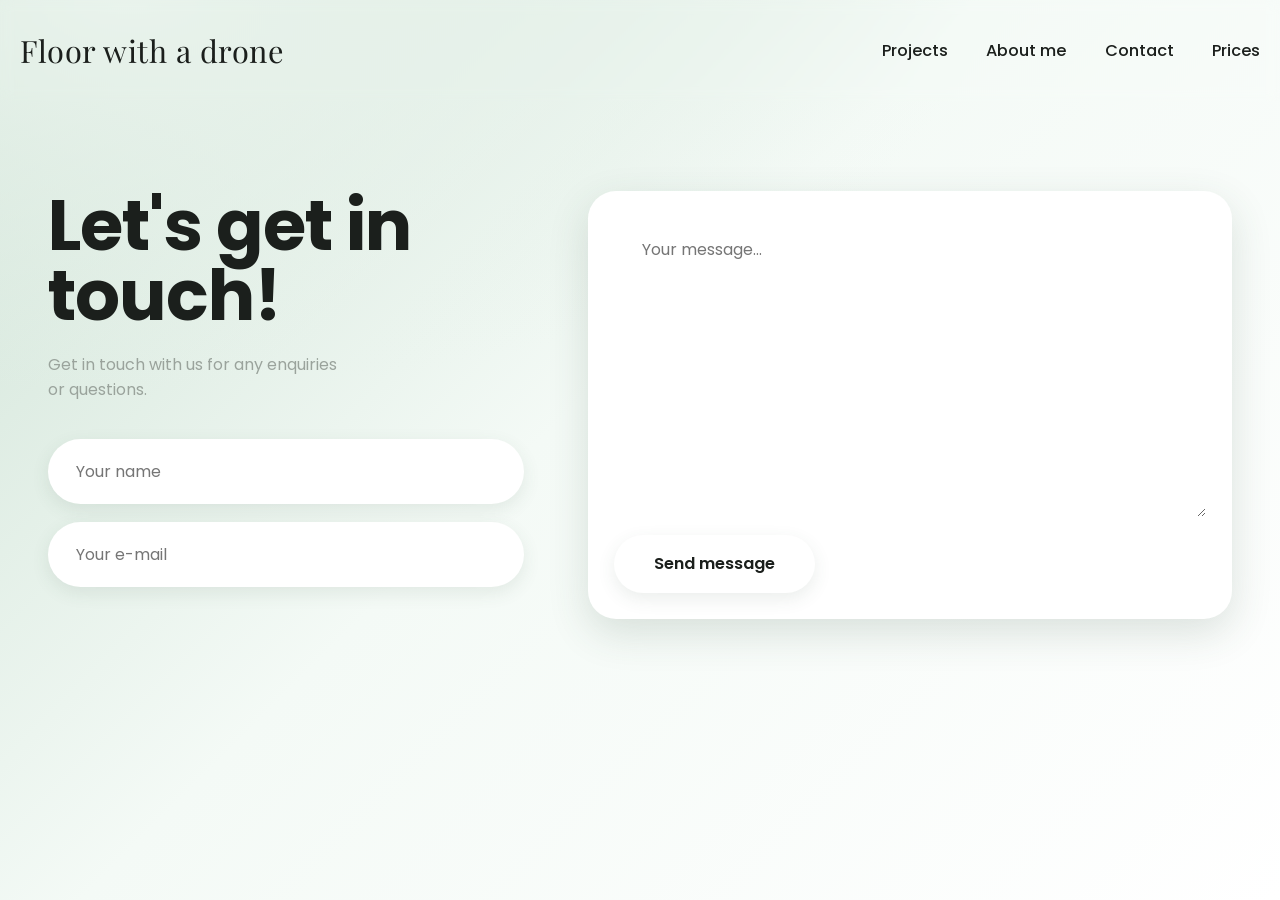
<file: contact.html>
<!DOCTYPE html>
<html lang="nl">
<head>
  <meta charset="UTF-8" />
  <meta name="viewport" content="width=device-width, initial-scale=1.0" />
  <title>Contact — Floor with a drone</title>
  <meta name="description" content="Neem contact op met Floor with a drone voor vragen of een boeking." />

  <link rel="preconnect" href="https://fonts.googleapis.com" />
  <link rel="preconnect" href="https://fonts.gstatic.com" crossorigin />
  <link href="https://fonts.googleapis.com/css2?family=Caveat:wght@500;600&family=Playfair+Display:wght@500;600&family=Poppins:wght@400;500;600;700&display=swap" rel="stylesheet" />

  <link rel="stylesheet" href="styles.css" />
</head>
<body>

  <!-- ============ HEADER ============ -->
  <header class="site-header">
    <div class="wrap nav">
      <a href="index.html" class="logo">Floor with a drone</a>
      <button class="nav-toggle" aria-label="Menu"><span></span><span></span><span></span></button>
      <ul class="nav-links">
        <li><a href="index.html#projects">Projects</a></li>
        <li><a href="index.html#about">About me</a></li>
        <li><a href="contact.html">Contact</a></li>
        <li><a href="index.html#prices">Prices</a></li>
      </ul>
    </div>
  </header>

  <!-- ============ CONTACT ============ -->
  <section class="contact">
    <div class="wrap">
      <div class="reveal">
        <h1>Let's get in touch!</h1>
        <p class="lead">Get in touch with us for any enquiries or questions.</p>
        <input class="field" type="text" placeholder="Your name" aria-label="Naam" />
        <input class="field" type="email" placeholder="Your e-mail" aria-label="E-mail" />
      </div>

      <div class="message-card reveal">
        <textarea class="field" placeholder="Your message..." aria-label="Bericht"></textarea>
        <a class="btn" href="mailto:Pasmanfloor@gmail.com">Send message</a>
      </div>
    </div>
  </section>

  <script src="script.js"></script>
</body>
</html>
</file>
<file: styles.css>
/* =========================================================
   Floor with a drone — stylesheet
   Kleuren, fonts en layout. Eén bestand voor de hele site.
   ========================================================= */

:root {
  --ink: #1b1f1c;
  --muted: #9aa39c;
  --muted-dark: #5d6962;
  --sage: #9cbfa9;
  --sage-deep: #8eb39d;
  --mint-1: #cfe3d6;
  --mint-2: #e9f3ec;
  --mint-3: #f4faf6;
  --white: #ffffff;
  --shadow-sm: 0 6px 18px rgba(60, 90, 70, 0.10);
  --shadow-md: 0 14px 40px rgba(50, 80, 62, 0.16);
  --radius: 22px;
  --max: 1240px;
  --font-display: "Poppins", system-ui, sans-serif;
  --font-serif: "Playfair Display", Georgia, serif;
  --font-hand: "Caveat", cursive;
}

* { box-sizing: border-box; margin: 0; padding: 0; }

html { scroll-behavior: smooth; }

body {
  font-family: var(--font-display);
  color: var(--ink);
  line-height: 1.6;
  overflow-x: hidden;
  background:
    radial-gradient(120% 80% at 10% 0%, var(--mint-2) 0%, transparent 55%),
    linear-gradient(135deg, var(--mint-1) 0%, var(--mint-3) 45%, var(--white) 100%);
  background-attachment: fixed;
  min-height: 100vh;
}

img { display: block; max-width: 100%; }

a { color: inherit; text-decoration: none; }

.wrap {
  width: 100%;
  max-width: var(--max);
  margin: 0 auto;
  padding: 0 28px;
}

/* ---------- Header / nav ---------- */
.site-header {
  position: sticky;
  top: 0;
  z-index: 50;
  backdrop-filter: blur(6px);
}
.nav {
  display: flex;
  align-items: center;
  justify-content: space-between;
  padding: 26px 0;
}
.logo {
  font-family: var(--font-serif);
  font-size: clamp(1.5rem, 2.4vw, 2rem);
  letter-spacing: 0.5px;
  white-space: nowrap;
}
.nav-links {
  display: flex;
  gap: clamp(22px, 3vw, 44px);
  list-style: none;
  font-weight: 500;
  font-size: 1.02rem;
}
.nav-links a {
  position: relative;
  padding: 4px 0;
  transition: color 0.2s ease;
}
.nav-links a::after {
  content: "";
  position: absolute;
  left: 0; bottom: -2px;
  width: 0; height: 2px;
  background: var(--ink);
  transition: width 0.25s ease;
}
.nav-links a:hover::after { width: 100%; }

.nav-toggle {
  display: none;
  flex-direction: column;
  gap: 5px;
  background: none;
  border: 0;
  cursor: pointer;
  padding: 6px;
}
.nav-toggle span {
  width: 26px; height: 2px;
  background: var(--ink);
  transition: 0.3s;
}

/* ---------- Hero ---------- */
.hero {
  text-align: center;
  padding: clamp(40px, 7vw, 80px) 0 clamp(30px, 4vw, 50px);
}
.hero h1 {
  font-weight: 700;
  font-size: clamp(2.3rem, 5.4vw, 4rem);
  line-height: 1.08;
  letter-spacing: -0.5px;
  max-width: 16ch;
  margin: 0 auto;
}
.hero p {
  color: var(--muted);
  max-width: 46ch;
  margin: 22px auto 0;
  font-size: 1.05rem;
}

/* Buttons */
.btn {
  display: inline-flex;
  align-items: center;
  gap: 12px;
  font-weight: 600;
  font-size: 1.02rem;
  background: var(--white);
  color: var(--ink);
  border: 0;
  padding: 16px 40px;
  border-radius: 999px;
  box-shadow: var(--shadow-sm);
  cursor: pointer;
  transition: transform 0.2s ease, box-shadow 0.2s ease;
}
.btn:hover { transform: translateY(-3px); box-shadow: var(--shadow-md); }
.btn-arrow .arrow {
  display: inline-grid;
  place-items: center;
  width: 30px; height: 30px;
  border-radius: 50%;
  background: var(--sage);
  color: var(--white);
}
.hero .btn { margin-top: 34px; }

/* ---------- Gallery (peeking images) ---------- */
.gallery {
  position: relative;
  height: clamp(260px, 34vw, 380px);
  display: flex;
  justify-content: center;
  align-items: center;
  margin: 10px 0 0;
}
.gallery .photo {
  border-radius: var(--radius);
  object-fit: cover;
  box-shadow: var(--shadow-sm);
}
.gallery .center {
  width: clamp(320px, 40vw, 480px);
  height: 100%;
  z-index: 2;
}
.gallery .side {
  position: absolute;
  top: 50%;
  transform: translateY(-50%);
  width: clamp(220px, 22vw, 300px);
  height: clamp(190px, 22vw, 250px);
  z-index: 1;
}
.gallery .side.left  { left: -70px; }
.gallery .side.right { right: -70px; }

/* ---------- Arch section ---------- */
.arch-section { padding-top: clamp(50px, 7vw, 90px); }
.arch {
  background: var(--sage);
  border-radius: 50% 50% 0 0 / 26% 26% 0 0;
  padding: clamp(70px, 9vw, 130px) 0 clamp(50px, 7vw, 90px);
  position: relative;
}
.arch .wrap {
  display: grid;
  grid-template-columns: 1fr 1fr;
  gap: clamp(30px, 5vw, 70px);
  align-items: center;
}
.arch h2 {
  font-weight: 700;
  font-size: clamp(2rem, 4vw, 3.1rem);
  line-height: 1.1;
  letter-spacing: -0.5px;
  max-width: 9ch;
}
.arch p {
  margin: 22px 0 30px;
  max-width: 42ch;
  color: var(--ink);
}
.arch .photo {
  width: 100%;
  height: clamp(260px, 32vw, 380px);
  object-fit: cover;
  border-radius: var(--radius);
  box-shadow: var(--shadow-md);
}
.btn.ghost {
  background: rgba(255, 255, 255, 0.55);
  padding: 10px 12px 10px 26px;
}

/* ---------- Who am I ---------- */
.about {
  padding: clamp(60px, 9vw, 120px) 0;
}
.about .wrap {
  display: grid;
  grid-template-columns: 0.9fr 1.1fr;
  gap: clamp(30px, 6vw, 80px);
  align-items: center;
}
.about-photo {
  position: relative;
  display: grid;
  place-items: center;
  padding: 30px;
}
.about-photo::before {
  content: "";
  position: absolute;
  inset: 0;
  border-radius: 50%;
  background: radial-gradient(circle at 50% 45%, rgba(140, 190, 158, 0.85) 0%, rgba(190, 222, 200, 0.35) 45%, transparent 72%);
  z-index: 0;
}
.about-photo img {
  position: relative;
  z-index: 1;
  width: clamp(240px, 26vw, 330px);
  height: clamp(300px, 32vw, 410px);
  object-fit: contain;
}
.about-photo .label {
  position: absolute;
  top: 8px; right: 6%;
  z-index: 2;
  font-family: var(--font-hand);
  font-size: 1.7rem;
  display: flex;
  align-items: center;
  gap: 6px;
}
.about-photo .label svg { width: 42px; height: 32px; }
.about h2 {
  font-weight: 700;
  font-size: clamp(2rem, 4vw, 3.1rem);
  letter-spacing: -0.5px;
}
.about p { margin-top: 20px; max-width: 46ch; color: var(--muted-dark); }

/* ---------- How to book ---------- */
.book {
  position: relative;
  color: var(--white);
  padding: clamp(70px, 9vw, 120px) 0 clamp(90px, 11vw, 150px);
  background-size: cover;
  background-position: center;
  background-image:
    linear-gradient(180deg, rgba(30, 60, 55, 0.35) 0%, rgba(30, 60, 55, 0.45) 100%),
    url("images/book-bg.jpg");
}
.book h2 {
  text-align: center;
  font-weight: 700;
  font-size: clamp(2rem, 4.4vw, 3.2rem);
  margin-bottom: clamp(40px, 5vw, 60px);
  text-shadow: 0 2px 18px rgba(0, 0, 0, 0.25);
}
.steps {
  display: grid;
  grid-template-columns: repeat(3, 1fr);
  gap: 22px;
}
.step {
  background: rgba(255, 255, 255, 0.92);
  color: var(--ink);
  border-radius: var(--radius);
  padding: 30px 26px;
  text-align: center;
  box-shadow: var(--shadow-md);
}
.step .num {
  color: var(--muted);
  font-weight: 600;
  font-size: 1.05rem;
}
.step h3 { font-size: 1.4rem; font-weight: 700; margin: 4px 0 12px; }
.step p { color: var(--muted-dark); font-size: 0.96rem; }

/* ---------- Footer ---------- */
.site-footer {
  background: var(--mint-3);
  padding: clamp(40px, 5vw, 60px) 0;
  border-top: 1px solid rgba(140, 180, 158, 0.25);
}
.site-footer .wrap {
  display: grid;
  grid-template-columns: 1fr 1fr 1.4fr;
  gap: 30px;
  align-items: start;
}
.site-footer h4 {
  font-weight: 500;
  color: var(--muted);
  margin-bottom: 16px;
  font-size: 0.98rem;
}
.site-footer ul { list-style: none; display: grid; gap: 10px; font-weight: 600; }
.site-footer .social li { display: flex; align-items: center; gap: 10px; }
.site-footer .email {
  font-size: clamp(1.3rem, 2.6vw, 2.1rem);
  font-weight: 600;
  word-break: break-word;
}

/* ---------- Contact page ---------- */
.contact {
  padding: clamp(50px, 7vw, 90px) 0 clamp(80px, 10vw, 130px);
}
.contact .wrap {
  display: grid;
  grid-template-columns: 0.85fr 1.15fr;
  gap: clamp(30px, 5vw, 70px);
  align-items: start;
}
.contact h1 {
  font-weight: 700;
  font-size: clamp(2.6rem, 6vw, 4.4rem);
  line-height: 1.0;
  letter-spacing: -1px;
}
.contact .lead { color: var(--muted); margin: 20px 0 36px; max-width: 30ch; }
.field {
  width: 100%;
  font-family: inherit;
  font-size: 1rem;
  background: var(--white);
  border: 0;
  border-radius: 999px;
  padding: 20px 28px;
  margin-bottom: 18px;
  box-shadow: var(--shadow-sm);
  outline: none;
}
.field:focus { box-shadow: var(--shadow-md); }
.message-card {
  background: var(--white);
  border-radius: 28px;
  box-shadow: var(--shadow-md);
  padding: 26px;
  display: flex;
  flex-direction: column;
  gap: 18px;
}
textarea.field {
  border-radius: 18px;
  min-height: 300px;
  resize: vertical;
  margin: 0;
  box-shadow: none;
}
textarea.field:focus { box-shadow: none; }
.message-card .btn { align-self: flex-start; }

/* ---------- Scroll reveal ---------- */
.reveal {
  opacity: 0;
  transform: translateY(26px);
  transition: opacity 0.7s ease, transform 0.7s ease;
}
.reveal.in { opacity: 1; transform: none; }

/* ---------- Responsive ---------- */
@media (max-width: 860px) {
  .nav-toggle { display: flex; }
  .nav-links {
    position: absolute;
    top: 100%; right: 16px;
    flex-direction: column;
    gap: 18px;
    background: var(--white);
    padding: 22px 30px;
    border-radius: 18px;
    box-shadow: var(--shadow-md);
    display: none;
  }
  .nav-links.open { display: flex; }

  .gallery .side { display: none; }
  .gallery .center { width: min(90vw, 480px); }

  .arch .wrap,
  .about .wrap,
  .contact .wrap { grid-template-columns: 1fr; }
  .arch h2, .about h2 { max-width: none; }
  .about-photo { order: -1; }

  .steps { grid-template-columns: 1fr; }

  .site-footer .wrap { grid-template-columns: 1fr 1fr; }
  .site-footer .email-col { grid-column: 1 / -1; }
}

@media (max-width: 480px) {
  .wrap { padding: 0 20px; }
  .site-footer .wrap { grid-template-columns: 1fr; }
}
</file>
